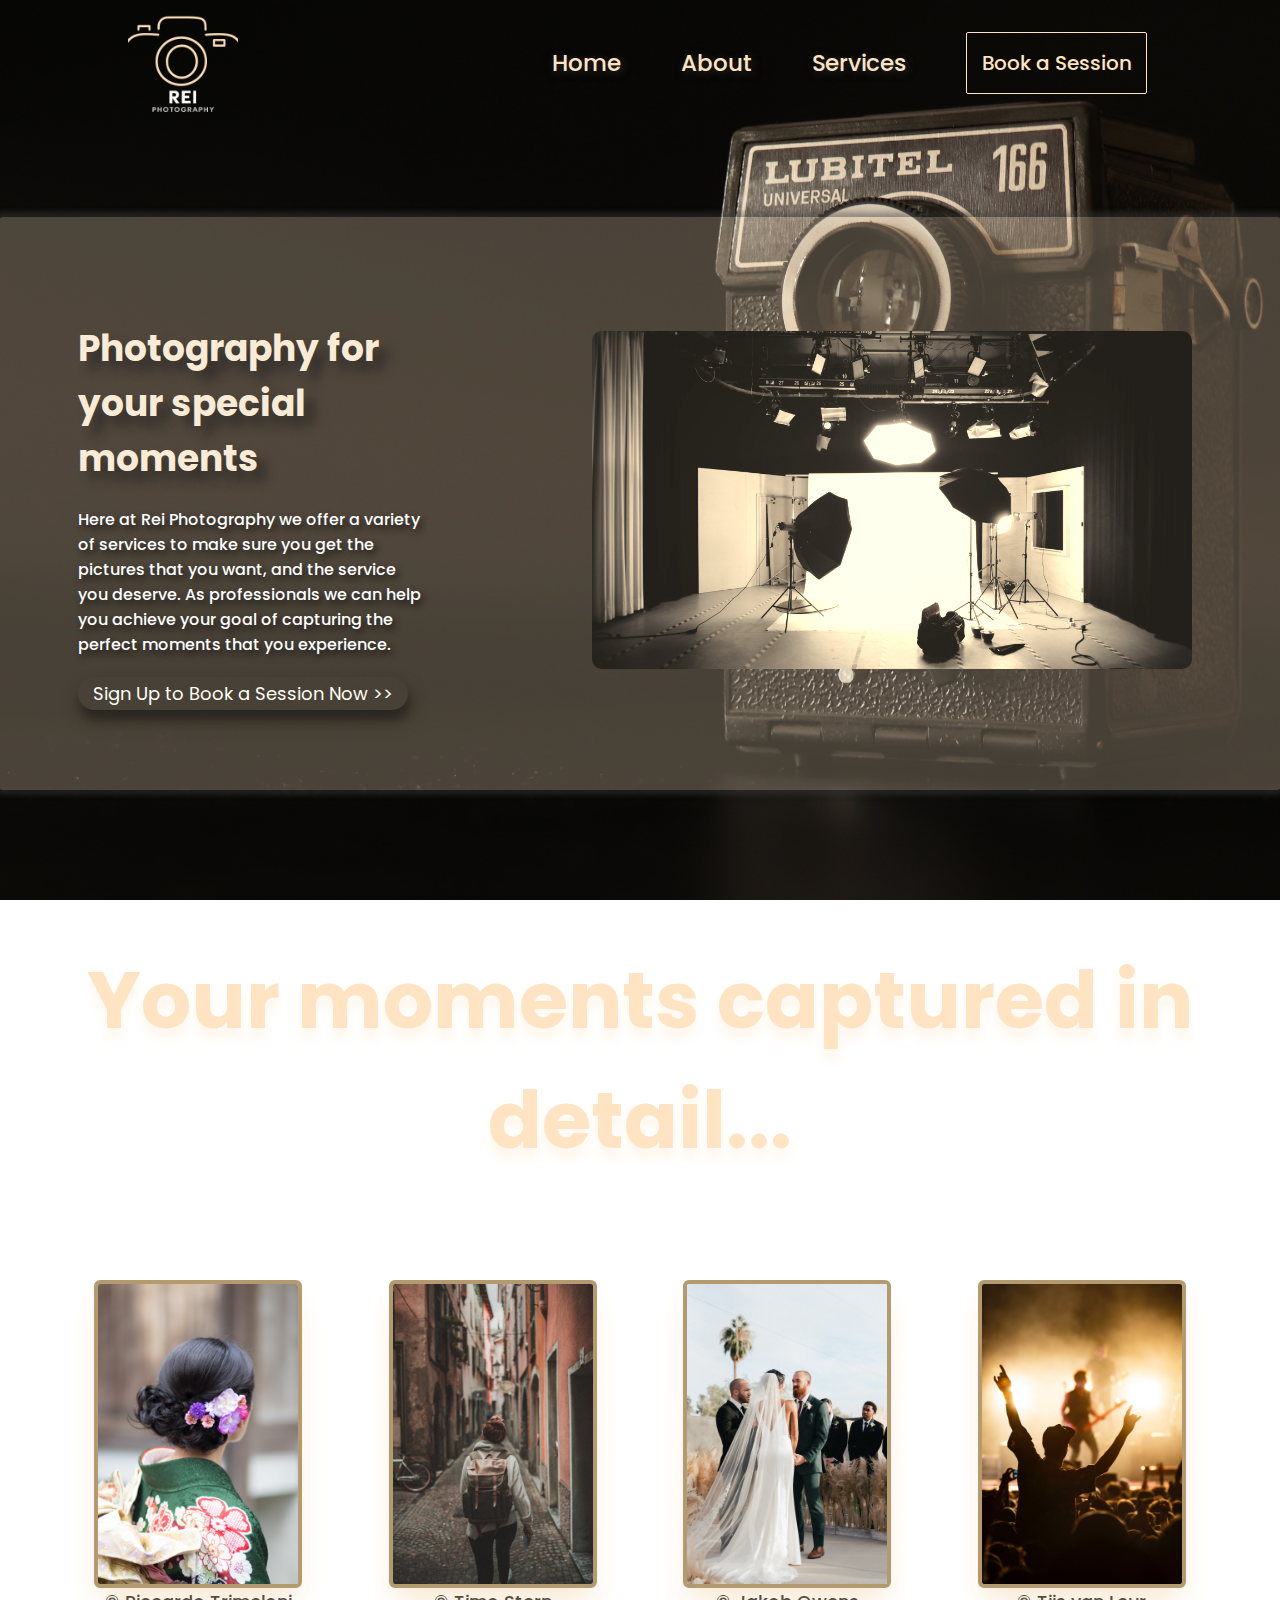
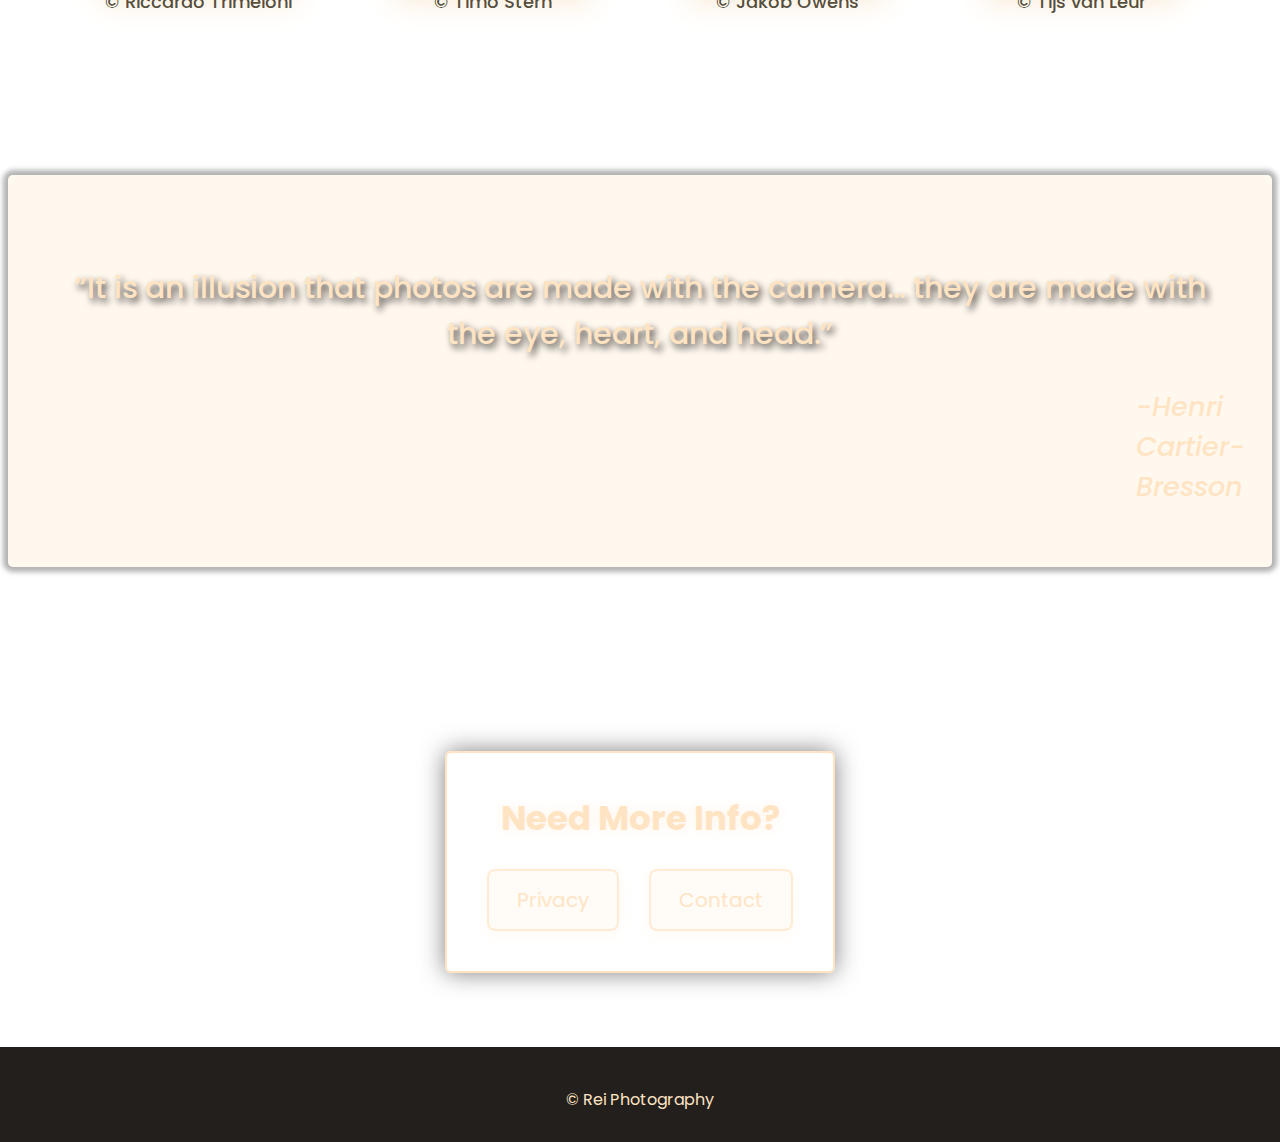
<file: index.html>
<!DOCTYPE html>
<html>
    <head>
        <meta charset="utf-8">
        <title> Rei Photography </title>
        <link rel="stylesheet" href="./css/style.css">
        <link rel="preconnect" href="https://fonts.googleapis.com">
        <link rel="preconnect" href="https://fonts.gstatic.com" crossorigin>
        <link href="https://fonts.googleapis.com/css2?family=Poppins:ital,wght@0,400;0,500;1,400;1,500&display=swap" rel="stylesheet">
        <link rel="icon" type="image/x-icon" href="/favicon/favicon.ico">
    </head>
    <body>
        <header class="header-main">
            <div class="logo"><img src="./img/logo2.png" width="110px"></div>
            <div class="links">
                <div><a href="https://github.com/shinisou12">Home</a></div>
                <div><a href="https://github.com/shinisou12">About</a></div>
                <div><a href="https://github.com/shinisou12">Services</a></div>
                <div><button type="button" class="book-button">Book a Session</button> </div>
            </div>
        </header>

        <main>
            <div class="main-content">
                <div class="main-text">
                    <h1 class="main-title">Photography for your special moments</h1>
                    <p class="sub-text">Here at Rei Photography we offer a variety of services to make sure you get 
                    the pictures that you want, and the service you deserve. As professionals we can help you achieve your goal of capturing the perfect moments that you experience.
                    </p>
                    <button type="button" class="read-more">Sign Up to Book a Session Now >></button>
                </div>
                <div class="main-image"><img class="imageborder" src="./img/photography-main.jpg" width="600px"></div>
            </div>
        </main>

        <h2>Your moments captured in detail...</h2>

        <div class="image-container">
            <div>
                <img class="first-image" src="./img/photo1.jpg">
                <span ><a class="credit-links" href="https://unsplash.com/@trime?utm_source=unsplash&utm_medium=referral&utm_content=creditCopyText"> &copy; Riccardo Trimeloni</a></span>
            </div>
            <div>
                <img class="second-image" src="./img/photo2.jpg">
                <span><a class="credit-links" href="https://unsplash.com/es/@timonrets?utm_source=unsplash&utm_medium=referral&utm_content=creditCopyText"> &copy; Timo Stern</a></span>
            </div>
            <div>
                <img class="third-image" src="./img/photo3.jpg" >
                <span><a class="credit-links" href="https://unsplash.com/@jakobowens1?utm_source=unsplash&utm_medium=referral&utm_content=creditCopyText"> &copy; Jakob Owens</a></span>
            </div>
            <div>
                <img class="fourth-image" src="./img/photo4.jpg">
                <span><a class="credit-links" href="https://unsplash.com/@tijsvl?utm_source=unsplash&utm_medium=referral&utm_content=creditCopyText"> &copy; Tijs van Leur</a></span>
            </div>
        </div>

        <div class="quote-text">
            <p class="quote-content">“It is an illusion that photos are made with the camera… they are made with the eye, heart, and head.”
                </p>
            <div class="author-quote">-Henri Cartier-Bresson</div>
        </div>

        <div class="explore-info">
  <div class="explore-content centered-info-box">
    <div class="new-info-title">Need More Info?</div>
    <div class="info-button-container">
      <button class="info-button" type="button">Privacy</button>
      <button class="info-button" type="button">Contact</button>
    </div>
  </div>
</div>


            </div>
        </div>
    </body>

    <footer>
        <div class="footer-text">&copy; Rei Photography</div>
    </footer>
</html>
</file>
<file: css/style.css>
html { 
    background: url(../img/oldcamerabg.jpg) no-repeat center center fixed; 
    -webkit-background-size: cover;
    -moz-background-size: cover;
    -o-background-size: cover;
    background-size: cover; 
  }


  .header-main{
    display: flex;
    color: bisque;
    font-size: 23px;
    font-weight: 500;
    font-family:  'Poppins', sans-serif;
    align-items: center;
    margin-left: 100px;
    margin-right: 100px;
    padding-bottom: 20px;
    text-shadow: 2px 2px 8px #2e2d2d;
    padding-left: 20px;
  }

  .logo{
    align-content: center;
    margin-bottom: -10px;
  }
  
  .book-button{
    padding: 15px;
    display: flex;
    color: bisque;
    font-size: 20px;
    font-weight: 500;
    background-color: transparent;
    background-repeat: no-repeat;
    cursor: pointer;
    border: 1px solid bisque;
    border-radius: 2px;
    font-family: 'Poppins', sans-serif;
    overflow: hidden;
    transition: all 300ms ease;
  }
  
  .links{
    display: flex;
    flex: 1;
    justify-content: flex-end;
    align-items: center;
    margin-right: 25px;
    gap: 60px;
  }

   .links a {
    color: bisque;
    position: relative;
    text-decoration: none;
  }
  
  .links a::before {
    content: '';
    position: absolute;
    width: 100%;
    height: 2px;
    border-radius: 2px;
    background-color: bisque;
    bottom: 0;
    left: 0;
    transform-origin: right;
    transform: scaleX(0);
    transition: transform .3s ease-in-out;
  }
  
  .links a:hover::before {
    transform-origin: left;
    transform: scaleX(1);
  }

  
  .book-button:hover {
    color: #fff;
    z-index: 10;
    
  }

  .book-button:active{
    background-color: bisque;
  }
  
  /* Main Body CSS */
  
  .main-content{
    display: flex;
    margin-top: 80px;
    margin-left: -10px;
    margin-right: -10px;
    background-color: rgba(255, 228, 196, .27);
    border-radius: 5px;
    -moz-box-shadow: 0 0 5px 5px rgba(65, 64, 64, 0.4);
    -webkit-box-shadow: 0 0 5px 5px rgba(65, 64, 64, 0.4);
    box-shadow: 0 0 5px 5px rgba(65, 64, 64, 0.4);
    
  }

  .main-text{
    display: flex;
    padding: 80px;
    padding-right: 10px;
    flex-direction: row;
    flex-wrap: wrap;
    align-items: flex-start;
    margin-right: 140px;
    flex: 1;
  }
  
  .main-image{
    align-self: center;
    padding-left: 20px;
    padding-right: 90px;
    -webkit-filter: sepia(75%);
    filter: sepia(75%);
    -webkit-transition: .3s ease-in-out;
    transition: .3s ease-in-out;
  }

  .main-image:hover  {
    -webkit-filter: sepia(0);
    filter: sepia(0);
  }

  .imageborder{
    border-radius: 10px;
  }

   main{
    font-family: "Poppins",sans-serif;
    color: antiquewhite;
    font-size: large;
    font-weight: 500;
   }
   
   .sub-text{
    font-family: "Poppins",sans-serif;
    font-size: 16px;
    margin-bottom: 20px;
    color: rgb(255, 255, 255);
    text-shadow: 3px 4px 7px rgba(15, 14, 11, 0.8);
   }

   .main-title{
    margin-bottom: 5px;
    text-shadow: 10px 10px 11px rgba(37, 37, 37, 0.8);
   }
    
   .read-more{
    background: linear-gradient(to left, transparent 50%, bisque 50%);
    background-size: 200% 100%;
    background-position: right bottom;
    border: 2px ;
    border-radius: 22px;
    font-family: "Poppins",sans-serif;
    color: rgb(255, 255, 244);
    font-size: 18px;
    transition: all 0.5s ease;
    cursor:pointer;
    padding: 3px 15px 3px 15px;
    box-shadow: rgba(0, 0, 0, 0.3) 2px 10px 20px, rgba(0, 0, 0, 0.22) 2px 10px 8px;
   }
    
   .read-more:hover,
    button:hover {
    outline: 0;
    color: rgba(109, 36, 7, 0.733);
   }
   .read-more:active,
    button:active {
    outline: 0;
    color: #fff;
   }
    .read-more:hover {
    background-position: left bottom;
   }

   h2{
    text-align: center;
    margin-top: 150px;
    color: bisque;
    font-size: 80px;
    font-family: "Poppins",sans-serif;
    text-shadow: 0px 11px 10px rgba(255,228,196, 0.3);
   }
  
   /* Image Content */

   .image-container{
    display: flex;
    margin-top: 100px;
    align-content: center;
    justify-content: space-evenly;
   }

   .image-container img{
    width: 200px;
    display: flex;
    border: 4px solid #9e7d44c5;
    border-radius: 6px;
    box-shadow: antiquewhite 0px 20px 30px -5px;
    transition: transform .2s ease; /* Animation */
    
   }

   .image-container img:hover {
    transform: scale(1.3);
   }

   
   .credit-links {
    display: flex;
    justify-content: center;
    font-size: 18px;
    font-weight: 500;
    text-align: center;
    text-decoration: none;
    color: #201604c5;
    font-family:  'Poppins', sans-serif;
    cursor: pointer;
    transition: .3s ease;
   }

   .credit-links:hover{
    color: bisque;
    border: none;
    text-shadow: 0 0 5px bisque;
  }
   
  /* Quotation Content */

  .quote-text{
    display: flex;
    justify-content: center;
    align-items: center;
    flex-wrap: wrap;
    margin-top: 160px;
    padding: 60px;
    background-color: rgba(255, 228, 196, .27);
    border-radius: 5px;
    -moz-box-shadow: 0 0 5px 5px rgba(65, 64, 64, 0.4);
    -webkit-box-shadow: 0 0 5px 5px rgba(65, 64, 64, 0.4);
    box-shadow: 0 0 5px 5px rgba(65, 64, 64, 0.4);
  }

  .quote-content{
    display: flex;
    color: bisque;
    font-size: 30px;
    font-family: "Poppins",sans-serif;
    font-weight: 500;
    text-align: center;
    text-shadow: 3px 4px 7px rgba(15, 14, 11, 0.8)
  }

  .author-quote{
    display: flex;
    color: bisque;
    font-size: 27px;
    font-family: "Poppins",sans-serif;
    font-weight: 500;
    font-style: italic;
    margin-left: 1100px;
  }
   

  /* Pop-up Information */

  .explore-info{
    display: flex;
    padding: 24px;
    margin-top: 160px;
    justify-content: center;
    align-items: center;
    margin-bottom: 60px;
  }

  .centered-info-box {
  display: flex;
  flex-direction: column;
  align-items: center;
  justify-content: center;
  text-align: center;
  width: 600px;
  padding: 50px 40px;
  background-color: transparent;
  border: 2px solid rgba(222, 184, 135, 0.7); /* soft bisque border */
  border-radius: 16px;
  box-shadow: 0 0 25px rgba(0, 0, 0, 0.5);
  transition: all 0.3s ease-in-out;
}

.new-info-title {
  font-size: 34px;
  color: bisque;
  font-weight: 700;
  font-family: 'Poppins', sans-serif;
  margin-bottom: 25px;
  text-shadow: 0 0 12px rgba(255, 228, 196, 0.4);
}

.info-button-container {
  display: flex;
  gap: 30px;
  justify-content: center;
  flex-wrap: wrap;
}

.info-button {
  padding: 14px 28px;
  font-size: 20px;
  font-family: 'Poppins', sans-serif;
  border: 2px solid rgba(255, 228, 196, 0.7);
  background-color: rgba(255, 228, 196, 0.15);
  color: bisque;
  border-radius: 8px;
  cursor: pointer;
  transition: all 0.3s ease;
  box-shadow: 0 4px 15px rgba(255, 228, 196, 0.2);
}

.info-button:hover {
  background-color: transparent;
  color: #3a2a12;
  box-shadow: 0 0 20px rgba(255, 228, 196, 0.6);
  transform: translateY(-2px);
}


  .explore-content{
    display: flex;
    border: 2px solid bisque;
    width: max-content;
    justify-content: flex-start;
    align-items: stretch;
    flex-wrap: wrap;
    padding: 40px;
    background-color: transparent;
    border-radius: 6px;
  }

  .explore-title{
    flex: 1;
    font-size: 34px;
    font-weight: 700;
    font-family: "Poppins",sans-serif;
  }

  .explore-title{
    display: flex;
    align-self: flex-start;
    font-size: 25px;
    width: 880px;
    font-family: "Poppins",sans-serif;
    flex-wrap: wrap;
  }

  .explore-text{
    font-size: 16px;
  }

  .explore-two{
    display: flex;
  }
   
  .button-container{
    margin-left: 20px;
    margin-top: 20px;
  }
   
  .explore-button{
    padding: 15px;
    display: flex;
    color: rgb(88, 51, 6);
    font-size: 20px;
    font-weight: 500;
    background-color: transparent;
    background-repeat: no-repeat;
    cursor: pointer;
    border: 1px solid rgb(71, 50, 23);
    border-radius: 6px;
    font-family: 'Poppins', sans-serif;
    overflow: hidden;
    transition: all 300ms ease;
  }

  /* Footer */

  footer{
    background-color: rgb(34, 31, 28);
    margin: -10px;
    text-align: center;
    padding: 30px;
    padding-top: 40px;
  }

  .footer-text{
    font-family: "Poppins",sans-serif;
    color: bisque;
    font-size: 16px;
  }
</file>
